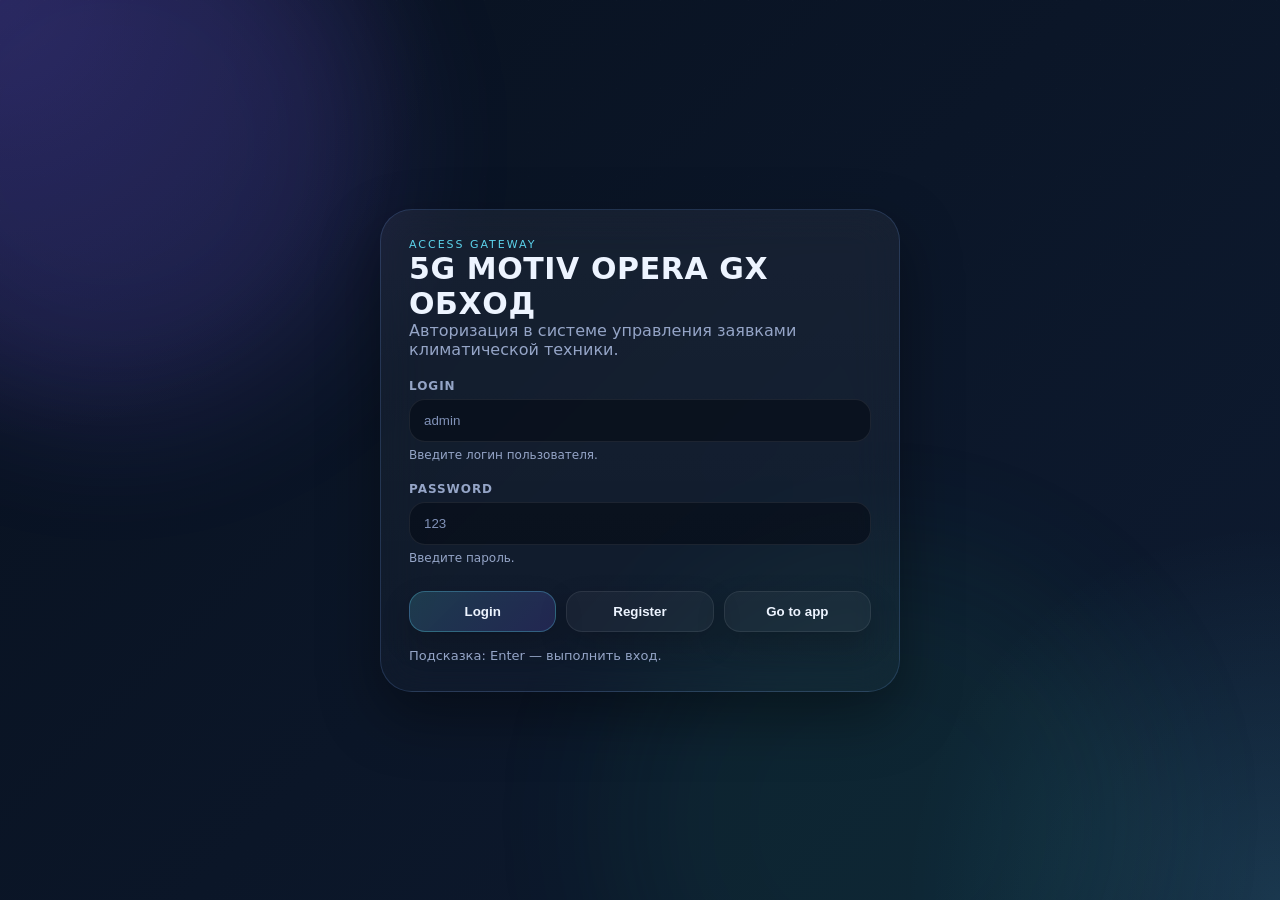
<file: wwwroot/index.html>
<!doctype html>
<html lang="ru">
<head>
  <meta charset="utf-8" />
  <meta name="viewport" content="width=device-width, initial-scale=1" />
  <title>OPERA GX (YOUTUBE ОБХОД)</title>
  <link rel="stylesheet" href="site.css" />
</head>
<body data-page="app">
  <div class="bg-orb orb-a"></div>
  <div class="bg-orb orb-b"></div>
  <div class="bg-grid"></div>

  <header class="shell-topbar">
    <div class="shell-topbar__inner">
      <div class="brandbox">
        <div class="brandbox__eyebrow">service control center</div>
        <div class="brandbox__title">OPERA GX (YOUTUBE ОБХОД)</div>
        <div class="brandbox__meta"><span id="auth_status"></span></div>
      </div>

      <nav class="navdock">
        <button class="navbtn active" id="nav_tables" type="button">Workspace</button>
        <button class="navbtn" id="nav_stats" type="button">Analytics</button>
        <button class="navbtn" id="nav_logs" type="button">Runtime</button>
        <button class="navbtn" id="nav_history" type="button">Timeline</button>
        <button class="navbtn navbtn-danger" id="nav_exit" type="button">Exit</button>
      </nav>
    </div>
  </header>

  <main class="shell-page">
    <section class="shell-layout">
      <aside class="shell-sidebar">
        <div class="sidebar-card">
          <div class="sidebar-card__label">Module</div>
          <select id="entity_select" class="select-table select-table--sidebar"></select>
        </div>

        <div class="sidebar-card">
          <div class="sidebar-card__label">Quick search</div>
          <input id="search_q" class="search search--sidebar" placeholder="Search by value or request status" />
        </div>

        <div class="sidebar-card">
          <div class="sidebar-card__label">Selection</div>
          <div class="stack-pills">
            <span class="pill">Selected ID <strong id="selected_id">—</strong></span>
            <span class="pill">Found <strong id="search_count">—</strong></span>
            <span class="pill">Page <strong id="page_label">1 / 1</strong></span>
          </div>
        </div>

        <div class="sidebar-card">
          <div class="sidebar-card__label">Primary actions</div>
          <div class="action-col">
            <button class="btn" id="btn_open_create" type="button">Create record</button>
            <button class="btn btn-lite" id="btn_reload" type="button">Reload data</button>
            <button class="btn btn-lite" id="btn_open_view" type="button">Open details</button>
            <button class="btn btn-lite" id="btn_open_edit" type="button">Edit selected</button>
            <button class="btn btn-danger" id="btn_open_delete" type="button">Delete selected</button>
          </div>
        </div>

        <div class="sidebar-card">
          <div class="sidebar-card__label">Pagination</div>
          <div class="mini-form">
            <label>Go to page</label>
            <div class="mini-row">
              <input id="page_input" placeholder="1" />
              <button class="btn btn-lite" id="btn_page_go" type="button">Go</button>
            </div>

            <label>Find by ID</label>
            <div class="mini-row">
              <input id="goto_id" placeholder="e.g. 15" />
              <button class="btn btn-lite" id="btn_goto_id" type="button">Find</button>
            </div>

            <label>Per page</label>
            <div class="mini-row">
              <input id="page_size" placeholder="12" />
              <button class="btn btn-lite" id="btn_page_apply" type="button">Apply</button>
            </div>

            <div class="mini-row mini-row--split">
              <button class="btn btn-lite" id="btn_page_prev" type="button">Prev</button>
              <button class="btn btn-lite" id="btn_page_next" type="button">Next</button>
            </div>
          </div>
        </div>

        <div class="sidebar-card">
          <div class="sidebar-card__label">Session</div>
          <div class="action-col">
            <button class="btn btn-lite" id="btn_token_toggle" type="button">Show token</button>
            <button class="btn btn-lite" id="btn_login_page" type="button">Login page</button>
            <button class="btn btn-lite" id="btn_logout" type="button">Logout</button>
          </div>
        </div>
      </aside>

      <section class="shell-content">
        <div class="view active" id="view_tables">
          <div class="hero-panel">
            <div>
              <div class="hero-panel__eyebrow">records overview</div>
              <div class="hero-panel__title">Operational workspace</div>
              <div class="hero-panel__text">Click a card to select it, double-click to open details. For Request entities, search sends a server request.</div>
            </div>
            <div class="hero-panel__badge">Live dataset</div>
          </div>

          <section class="managerpanel" id="request_manager_panel" style="display:none; margin-top:18px;">
            <div class="row">
              <div class="label manager-title">Request command center</div>
              <div class="spacer"></div>
              <span class="pill">Current request <strong id="manager_current_request">—</strong></span>
            </div>

            <div class="managergrid" style="margin-top:12px;">
              <div class="managercard">
                <div class="managercard-title">Assign technician</div>
                <label class="fieldlbl" for="manager_master_id">Master ID</label>
                <input id="manager_master_id" class="managerinput" placeholder="Например 3" />
                <button class="btn" id="btn_assign_master" type="button">Assign master</button>
              </div>

              <div class="managercard">
                <div class="managercard-title">Change lifecycle status</div>
                <label class="fieldlbl" for="manager_status">Status</label>
                <select id="manager_status" class="managerinput">
                  <option value="Новая">Новая</option>
                  <option value="В работе">В работе</option>
                  <option value="Ожидание запчастей">Ожидание запчастей</option>
                  <option value="Выполнено">Выполнено</option>
                  <option value="Отменена">Отменена</option>
                </select>
                <button class="btn" id="btn_change_status" type="button">Change status</button>
              </div>

              <div class="managercard managercard-wide">
                <div class="managercard-title">Extend completion date</div>
                <div class="managerdeadline-grid">
                  <div>
                    <label class="fieldlbl" for="manager_completion_date">New completion date</label>
                    <input id="manager_completion_date" class="managerinput" type="date" />
                  </div>
                  <div>
                    <label class="fieldlbl" for="manager_comment">Comment</label>
                    <input id="manager_comment" class="managerinput" placeholder="Например: ожидается поставка комплектующих" />
                  </div>
                </div>
                <button class="btn" id="btn_extend_deadline" type="button">Extend deadline</button>
              </div>
            </div>
          </section>

          <div class="cardswrap">
            <div class="cardsgrid" id="cards_grid"></div>
          </div>

          <div class="footer-note">
            Tip: the logic is unchanged. Only the visual shell and animations were redesigned.
          </div>
        </div>

        <div class="view" id="view_stats">
          <div class="hero-panel">
            <div>
              <div class="hero-panel__eyebrow">insights</div>
              <div class="hero-panel__title">Service analytics</div>
              <div class="hero-panel__text">Realtime summary of requests, statuses, equipment types and customer quality flow.</div>
            </div>
            <button class="btn btn-lite" id="btn_stats_reload" type="button">Refresh analytics</button>
          </div>

          <div class="statsgrid" style="margin-top:18px;">
            <div class="statcard">
              <div class="statlabel">Total requests</div>
              <div class="statvalue" id="stat_total">0</div>
            </div>
            <div class="statcard">
              <div class="statlabel">Completed</div>
              <div class="statvalue" id="stat_completed">0</div>
            </div>
            <div class="statcard">
              <div class="statlabel">Average repair time</div>
              <div class="statvalue" id="stat_avg_days">0 дн.</div>
            </div>
          </div>

          <div class="stats2col" style="margin-top:18px;">
            <div class="statpanel">
              <div class="row"><div class="label section-title">By status</div></div>
              <div id="stats_by_status" class="statslist" style="margin-top:12px;"></div>
            </div>
            <div class="statpanel">
              <div class="row"><div class="label section-title">By equipment type</div></div>
              <div id="stats_by_type" class="statslist" style="margin-top:12px;"></div>
            </div>
          </div>

          <section class="statpanel quality-panel" style="margin-top:18px;">
            <div class="row"><div class="label section-title">Quality survey</div></div>
            <div class="qrwrap" style="margin-top:12px;">
              <div class="qrbox"><img id="quality_qr_img" alt="QR-код опроса качества" /></div>
              <div class="qrinfo">
                <div class="muted">Survey link</div>
                <div id="quality_form_link" class="qrlink"></div>
                <div class="row" style="margin-top:12px;">
                  <button class="btn btn-lite" id="btn_open_quality_form" type="button">Open form</button>
                  <button class="btn btn-lite" id="btn_copy_quality_link" type="button">Copy link</button>
                </div>
              </div>
            </div>
          </section>
        </div>

        <div class="view" id="view_logs">
          <div class="hero-panel">
            <div>
              <div class="hero-panel__eyebrow">runtime trace</div>
              <div class="hero-panel__title">System logs</div>
              <div class="hero-panel__text">Requests and actions performed in the interface appear here.</div>
            </div>
            <button class="btn btn-lite" id="btn_logs_clear" type="button">Clear logs</button>
          </div>
          <pre id="log" class="logbox"></pre>
        </div>

        <div class="view" id="view_history">
          <div class="hero-panel">
            <div>
              <div class="hero-panel__eyebrow">audit placeholder</div>
              <div class="hero-panel__title">Action timeline</div>
              <div class="hero-panel__text">This section can later display audit history from the backend.</div>
            </div>
          </div>

          <section class="timeline-card">
            <div class="timeline-card__item">
              <div class="timeline-card__dot"></div>
              <div>
                <div class="timeline-card__title">Audit trail not connected yet</div>
                <div class="timeline-card__text">The visual block is ready. Backend audit can be added later without redesigning the page.</div>
              </div>
            </div>
          </section>
        </div>
      </section>
    </section>
  </main>

  <div class="modal" id="token_modal" role="dialog" aria-modal="true">
    <div class="modal-backdrop" data-close="1"></div>
    <div class="modal-panel">
      <div class="modal-header">
        <div class="modal-title"><span class="badge" id="token_badge">JWT</span><span>Session token</span></div>
        <button class="btn btn-lite" data-close="1" type="button" aria-label="Close">✕</button>
      </div>
      <div class="modal-body"><pre id="token_box" class="logbox" style="min-height:auto;"></pre></div>
      <div class="modal-footer"><button class="btn btn-lite" id="btn_token_copy" type="button">Copy</button><button class="btn" data-close="1" type="button">OK</button></div>
    </div>
  </div>

  <div class="modal" id="details_modal" role="dialog" aria-modal="true">
    <div class="modal-backdrop" data-close="1"></div>
    <div class="modal-panel">
      <div class="modal-header">
        <div class="modal-title"><span class="badge ok" id="details_badge">DETAILS</span><span id="details_title">…</span></div>
        <button class="btn btn-lite" data-close="1" type="button" aria-label="Close">✕</button>
      </div>
      <div class="modal-body"><div id="details_body" style="font-family: ui-sans-serif, system-ui;"></div></div>
      <div class="modal-footer"><button class="btn btn-lite" id="btn_details_copy" type="button">Copy JSON</button><button class="btn" data-close="1" type="button">OK</button></div>
    </div>
  </div>

  <div class="modal" id="form_modal" role="dialog" aria-modal="true">
    <div class="modal-backdrop" data-close="1"></div>
    <div class="modal-panel">
      <div class="modal-header">
        <div class="modal-title"><span class="badge" id="form_badge">FORM</span><span id="form_title">…</span></div>
        <button class="btn btn-lite" data-close="1" type="button" aria-label="Close">✕</button>
      </div>
      <div class="modal-body"><div id="form_fields" class="formgrid"></div></div>
      <div class="modal-footer"><button class="btn btn-lite" data-close="1" type="button">Cancel</button><button class="btn" id="btn_form_submit" type="button">Save</button></div>
    </div>
  </div>

  <div class="modal" id="confirm_modal" role="dialog" aria-modal="true">
    <div class="modal-backdrop" data-close="1"></div>
    <div class="modal-panel">
      <div class="modal-header">
        <div class="modal-title"><span class="badge warn" id="confirm_badge">CONFIRM</span><span id="confirm_title">Confirm</span></div>
        <button class="btn btn-lite" data-close="1" type="button" aria-label="Close">✕</button>
      </div>
      <div class="modal-body"><div id="confirm_body" style="font-family: ui-sans-serif, system-ui;">…</div></div>
      <div class="modal-footer"><button class="btn btn-lite" data-close="1" type="button">Cancel</button><button class="btn btn-danger" id="btn_confirm_yes" type="button">Yes</button></div>
    </div>
  </div>

  <div class="modal" id="msg_modal" role="dialog" aria-modal="true">
    <div class="modal-backdrop" data-close="1"></div>
    <div class="modal-panel">
      <div class="modal-header">
        <div class="modal-title"><span class="badge" id="msg_kind">INFO</span><span id="msg_title">Message</span></div>
        <button class="btn btn-lite" data-close="1" type="button" aria-label="Close">✕</button>
      </div>
      <div class="modal-body">
        <div id="msg_body" style="font-family: ui-sans-serif, system-ui; white-space: pre-wrap;">…</div>
        <details style="margin-top: 10px; font-family: ui-sans-serif, system-ui;">
          <summary>Details</summary>
          <pre id="msg_details" class="logbox" style="min-height:auto;"></pre>
        </details>
      </div>
      <div class="modal-footer"><button class="btn" data-close="1" type="button">OK</button></div>
    </div>
  </div>

  <script src="app.js"></script>
</body>
</html>
</file>
<file: wwwroot/site.css>
:root{
  --bg:#08111f;
  --bg2:#0e1b31;
  --line:rgba(124,172,255,.18);
  --text:#edf4ff;
  --muted:#95a5c7;
  --accent:#63e6ff;
  --accent-2:#7c62ff;
  --danger:#ff5f7a;
  --shadow:0 24px 60px rgba(0,0,0,.38);
  --radius:24px;
}
*{ box-sizing:border-box; }
html,body{ height:100%; }
html{ scroll-behavior:smooth; }
body{
  margin:0;
  color:var(--text);
  font-family: Inter, ui-sans-serif, system-ui, -apple-system, "Segoe UI", Roboto, Arial, sans-serif;
  background:
    radial-gradient(circle at top left, rgba(124,98,255,.18), transparent 28%),
    radial-gradient(circle at bottom right, rgba(99,230,255,.14), transparent 24%),
    linear-gradient(135deg, var(--bg) 0%, var(--bg2) 100%);
  overflow-x:hidden;
}
.bg-grid{
  position:fixed; inset:0; pointer-events:none;
  background-image: linear-gradient(rgba(255,255,255,.04) 1px, transparent 1px), linear-gradient(90deg, rgba(255,255,255,.04) 1px, transparent 1px);
  background-size:44px 44px; mask-image:linear-gradient(to bottom, rgba(0,0,0,.75), transparent); opacity:.28; z-index:0;
}
.bg-orb{ position:fixed; width:34rem; height:34rem; border-radius:50%; filter:blur(70px); opacity:.35; pointer-events:none; z-index:0; animation:floatOrb 16s ease-in-out infinite; }
.orb-a{ top:-8rem; left:-10rem; background:rgba(124,98,255,.45); }
.orb-b{ right:-8rem; top:8rem; background:rgba(99,230,255,.35); animation-delay:-6s; }
.orb-c{ bottom:-12rem; right:10%; background:rgba(35,196,131,.22); animation-delay:-9s; }
@keyframes floatOrb{ 0%,100%{ transform:translate3d(0,0,0) scale(1);} 50%{ transform:translate3d(0,24px,0) scale(1.08);} }

.shell-topbar{ position:sticky; top:0; z-index:20; backdrop-filter:blur(18px); background:rgba(6,12,23,.58); border-bottom:1px solid rgba(255,255,255,.06); }
.shell-topbar__inner{ width:min(1440px, calc(100% - 32px)); margin:0 auto; padding:20px 0; display:flex; align-items:center; justify-content:space-between; gap:18px; }
.brandbox{ display:flex; flex-direction:column; gap:6px; }
.brandbox__eyebrow,.hero-panel__eyebrow,.login-card__eyebrow{ text-transform:uppercase; letter-spacing:.18em; font-size:11px; color:var(--accent); opacity:.9; }
.brandbox__title,.login-card__title{ font-size:30px; font-weight:800; letter-spacing:.02em; }
.brandbox__meta,.login-card__text,.hero-panel__text,.footer-note,.login-note,.muted{ color:var(--muted); }

.navdock{ display:flex; gap:10px; flex-wrap:wrap; align-items:center; }
.navbtn{
  border:1px solid rgba(255,255,255,.08); background:rgba(255,255,255,.03); color:var(--text); border-radius:999px;
  padding:12px 18px; min-width:118px; cursor:pointer; font-weight:700;
  transition:transform .22s ease, border-color .22s ease, background .22s ease, box-shadow .22s ease;
  box-shadow: inset 0 1px 0 rgba(255,255,255,.04);
}
.navbtn:hover{ transform:translateY(-1px); border-color:rgba(99,230,255,.38); background:rgba(99,230,255,.08); }
.navbtn.active{ background:linear-gradient(135deg, rgba(99,230,255,.16), rgba(124,98,255,.18)); border-color:rgba(99,230,255,.42); box-shadow:0 10px 24px rgba(0,0,0,.24); }
.navbtn-danger:hover{ border-color:rgba(255,95,122,.42); background:rgba(255,95,122,.1); }

.shell-page{ position:relative; z-index:1; width:min(1440px, calc(100% - 32px)); margin:26px auto 34px; }
.shell-layout{ display:grid; grid-template-columns:320px 1fr; gap:22px; align-items:start; }
.shell-sidebar,.shell-content{ min-width:0; }
.shell-sidebar{ position:sticky; top:98px; display:flex; flex-direction:column; gap:16px; }
.sidebar-card,.hero-panel,.managerpanel,.statpanel,.timeline-card,.modal-panel,.login-card{
  background:linear-gradient(180deg, rgba(255,255,255,.05), rgba(255,255,255,.02));
  border:1px solid var(--line); box-shadow:var(--shadow); backdrop-filter:blur(22px);
}
.sidebar-card,.managerpanel,.statpanel,.timeline-card,.hero-panel{ border-radius:var(--radius); }
.sidebar-card{ padding:16px; }
.sidebar-card__label{ font-size:12px; letter-spacing:.12em; text-transform:uppercase; color:var(--muted); margin-bottom:12px; }
.stack-pills,.action-col{ display:flex; flex-direction:column; gap:10px; }
.pill{ display:inline-flex; justify-content:space-between; gap:10px; padding:10px 12px; border-radius:14px; background:rgba(255,255,255,.04); border:1px solid rgba(255,255,255,.06); color:var(--muted); font-size:14px; }
.pill strong{ color:var(--text); }

select,input{
  width:100%; border:1px solid rgba(255,255,255,.08); border-radius:16px; padding:13px 14px;
  background:rgba(255,255,255,.04); color:var(--text); outline:none; transition:border-color .2s ease, box-shadow .2s ease, transform .2s ease;
}
select:focus,input:focus{ border-color:rgba(99,230,255,.45); box-shadow:0 0 0 4px rgba(99,230,255,.08); }
input::placeholder{ color:#8192b8; }
.select-table{ font-size:17px; font-weight:700; }
.search--sidebar{ min-height:48px; }

.mini-form{ display:flex; flex-direction:column; gap:10px; }
.mini-form label,.field label,.fieldlbl{ display:block; margin-bottom:6px; font-size:12px; font-weight:700; text-transform:uppercase; letter-spacing:.08em; color:var(--muted); }
.mini-row{ display:grid; grid-template-columns:1fr auto; gap:10px; }
.mini-row--split{ grid-template-columns:1fr 1fr; }

.btn{
  border:1px solid rgba(99,230,255,.28); background:linear-gradient(135deg, rgba(99,230,255,.16), rgba(124,98,255,.18)); color:var(--text);
  border-radius:16px; padding:12px 16px; font-weight:700; cursor:pointer;
  transition:transform .22s ease, box-shadow .22s ease, filter .22s ease, border-color .22s ease; box-shadow:0 12px 28px rgba(0,0,0,.22);
}
.btn:hover{ transform:translateY(-1px); filter:brightness(1.04); }
.btn:active{ transform:translateY(0); }
.btn:disabled{ opacity:.55; cursor:not-allowed; transform:none; }
.btn-lite{ background:rgba(255,255,255,.04); border-color:rgba(255,255,255,.08); }
.btn-danger{ background:linear-gradient(135deg, rgba(255,95,122,.2), rgba(255,95,122,.12)); border-color:rgba(255,95,122,.28); }

.row{ display:flex; align-items:center; gap:12px; flex-wrap:wrap; }
.spacer{ flex:1; }
.view{ display:none; }
.view.active{ display:block; animation:fadeUp .35s ease; }
@keyframes fadeUp{ from{ opacity:0; transform:translateY(8px);} to{ opacity:1; transform:translateY(0);} }

.hero-panel{ padding:22px 24px; display:flex; justify-content:space-between; gap:18px; align-items:flex-start; }
.hero-panel__title{ font-size:30px; font-weight:800; margin-top:6px; }
.hero-panel__badge{ padding:10px 14px; border-radius:999px; border:1px solid rgba(99,230,255,.22); background:rgba(99,230,255,.08); color:var(--accent); white-space:nowrap; font-weight:700; }

.cardswrap{ margin-top:18px; }
.cardsgrid{ display:grid; grid-template-columns:repeat(3, minmax(0,1fr)); gap:16px; }
.carditem{ position:relative; overflow:hidden; border-radius:22px; border:1px solid rgba(255,255,255,.07); background:linear-gradient(180deg, rgba(255,255,255,.06), rgba(255,255,255,.03)); padding:18px; cursor:pointer; box-shadow:var(--shadow); transition:transform .24s ease, border-color .24s ease, box-shadow .24s ease, background .24s ease; }
.carditem::before{ content:""; position:absolute; inset:auto -40px -40px auto; width:120px; height:120px; background:radial-gradient(circle, rgba(99,230,255,.16), transparent 68%); opacity:.7; }
.carditem:hover{ transform:translateY(-4px); border-color:rgba(99,230,255,.28); background:linear-gradient(180deg, rgba(99,230,255,.08), rgba(255,255,255,.04)); }
.carditem.selected{ border-color:rgba(99,230,255,.48); box-shadow:0 0 0 1px rgba(99,230,255,.18), var(--shadow); }
.cardtitle{ display:flex; justify-content:space-between; gap:12px; margin-bottom:14px; font-weight:800; font-size:18px; }
.cardkv{ display:grid; grid-template-columns:120px 1fr; gap:8px 12px; font-size:13px; }
.k{ color:var(--muted); font-weight:700; }
.v{ color:var(--text); overflow:hidden; text-overflow:ellipsis; white-space:nowrap; }
.footer-note{ margin-top:16px; font-size:13px; }

.managerpanel{ padding:18px; }
.manager-title,.section-title,.label{ font-size:24px; font-weight:800; }
.managergrid{ display:grid; grid-template-columns:1fr 1fr; gap:16px; }
.managercard{ border-radius:20px; border:1px solid rgba(255,255,255,.07); background:rgba(255,255,255,.035); padding:16px; display:flex; flex-direction:column; gap:10px; }
.managercard-wide{ grid-column:1 / -1; }
.managercard-title{ font-size:17px; font-weight:800; }
.managerinput{ background:rgba(7,14,25,.65); }
.managerdeadline-grid{ display:grid; grid-template-columns:1fr 1fr; gap:12px; }

.statsgrid{ display:grid; grid-template-columns:repeat(3, minmax(0,1fr)); gap:16px; }
.statcard{ border-radius:22px; padding:20px; background:linear-gradient(180deg, rgba(255,255,255,.055), rgba(255,255,255,.03)); border:1px solid var(--line); box-shadow:var(--shadow); }
.statlabel{ color:var(--muted); text-transform:uppercase; letter-spacing:.08em; font-size:12px; margin-bottom:12px; }
.statvalue{ font-size:38px; font-weight:800; }
.stats2col{ display:grid; grid-template-columns:1fr 1fr; gap:16px; }
.statpanel{ padding:18px; }
.statslist{ display:flex; flex-direction:column; gap:10px; }
.statsrow{ display:grid; grid-template-columns:1fr auto; gap:12px; align-items:center; border-radius:16px; border:1px solid rgba(255,255,255,.06); background:rgba(255,255,255,.035); padding:12px 14px; }
.statsname{ font-weight:700; }
.statscount{ color:var(--accent); font-weight:800; }

.qrwrap{ display:grid; grid-template-columns:220px 1fr; gap:18px; }
.qrbox{ min-height:220px; border-radius:22px; border:1px solid rgba(255,255,255,.08); background:rgba(255,255,255,.06); display:flex; align-items:center; justify-content:center; }
.qrbox img{ width:180px; height:180px; object-fit:contain; }
.qrinfo{ display:flex; flex-direction:column; gap:10px; }
.qrlink{ word-break:break-all; line-height:1.5; }

.logbox{ margin-top:18px; min-height:560px; max-height:65vh; overflow:auto; border-radius:22px; border:1px solid var(--line); background:rgba(4,10,20,.72); padding:18px; color:#d7e6ff; box-shadow:var(--shadow); font-family:ui-monospace, SFMono-Regular, Menlo, Monaco, Consolas, "Liberation Mono", monospace; white-space:pre-wrap; }
.timeline-card{ margin-top:18px; padding:18px; }
.timeline-card__item{ display:flex; gap:14px; align-items:flex-start; }
.timeline-card__dot{ width:14px; height:14px; border-radius:50%; margin-top:5px; background:linear-gradient(135deg, var(--accent), var(--accent-2)); box-shadow:0 0 0 6px rgba(99,230,255,.08); }
.timeline-card__title{ font-weight:800; margin-bottom:6px; }
.timeline-card__text{ color:var(--muted); }

.formgrid{ display:grid; grid-template-columns:1fr 1fr; gap:14px; }
.field input{ background:rgba(7,14,25,.72); }
.hint{ margin-top:6px; font-size:12px; color:var(--muted); }
.errtxt{ margin-top:6px; font-size:12px; color:#ff90a3; font-weight:700; }

.modal{ position:fixed; inset:0; display:none; z-index:50; }
.modal.open{ display:block; }
.modal-backdrop{ position:absolute; inset:0; background:rgba(2,7,14,.68); backdrop-filter:blur(8px); }
.modal-panel{ position:relative; width:min(760px, calc(100% - 28px)); margin:7vh auto 0; border-radius:26px; overflow:hidden; }
.modal-header,.modal-footer{ display:flex; justify-content:space-between; align-items:center; gap:12px; padding:16px 18px; background:rgba(255,255,255,.04); }
.modal-header{ border-bottom:1px solid rgba(255,255,255,.06); }
.modal-footer{ justify-content:flex-end; border-top:1px solid rgba(255,255,255,.06); }
.modal-body{ padding:18px; }
.modal-title{ display:flex; align-items:center; gap:10px; font-weight:800; }
.badge{ display:inline-flex; align-items:center; justify-content:center; min-width:76px; padding:7px 10px; border-radius:999px; font-size:12px; letter-spacing:.08em; font-weight:800; color:var(--text); background:rgba(255,255,255,.06); border:1px solid rgba(255,255,255,.08); }
.badge.ok{ border-color:rgba(35,196,131,.3); color:#82ffb8; }
.badge.warn{ border-color:rgba(255,200,87,.26); color:#ffd978; }
.badge.err{ border-color:rgba(255,95,122,.24); color:#ff90a3; }

.login-shell{ position:relative; z-index:1; min-height:100vh; display:grid; place-items:center; width:min(1200px, calc(100% - 32px)); margin:0 auto; }
.login-card{ width:min(520px, 100%); border-radius:32px; padding:28px; }
.login-card__head{ margin-bottom:20px; }
.login-form{ display:flex; flex-direction:column; gap:14px; }
.login-actions{ display:grid; grid-template-columns:1fr 1fr 1fr; gap:10px; margin-top:6px; }
.login-note{ font-size:13px; margin-top:2px; }

@media (max-width: 1180px){ .shell-layout{ grid-template-columns:1fr; } .shell-sidebar{ position:static; } }
@media (max-width: 900px){
  .cardsgrid,.statsgrid,.stats2col,.managergrid,.managerdeadline-grid,.formgrid,.login-actions,.qrwrap{ grid-template-columns:1fr; }
  .hero-panel,.shell-topbar__inner{ flex-direction:column; align-items:flex-start; }
}
@media (max-width: 640px){
  .shell-page,.shell-topbar__inner,.login-shell{ width:min(100%, calc(100% - 20px)); }
  .brandbox__title,.login-card__title{ font-size:24px; }
  .hero-panel__title{ font-size:24px; }
  .manager-title,.section-title,.label{ font-size:20px; }
  .cardkv{ grid-template-columns:96px 1fr; }
}
</file>
